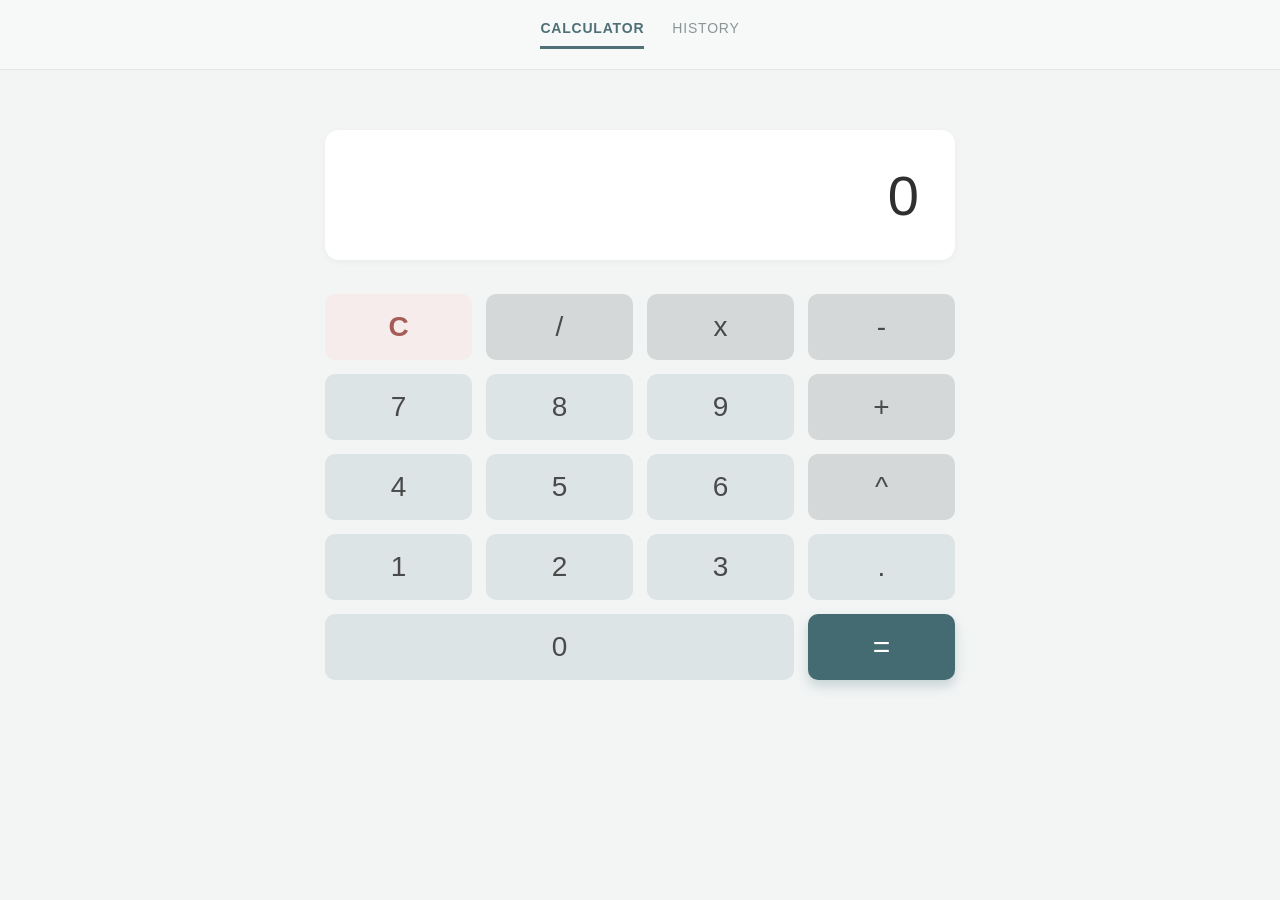
<file: index.html>
<!DOCTYPE html>
<html lang="en">
<head>
    <meta charset="UTF-8">
    <meta name="viewport" content="width=device-width, initial-scale=1.0">
    <title>Calculator</title>
    <link rel="stylesheet" href="./styles/index.css">
</head>
<body>
    <div class="page">
        <div class="top-bar">
            <div class="tabs">
                <a href="./index.html" class="tab active">CALCULATOR</a>
                <a href="./history.html" class="tab">HISTORY</a>
            </div>
        </div>

        <div class="calculator-card">
            <div id="calculatorSection">
                <div class="main-screen" id="screen">0</div>

                <div class="buttons-grid">
                    <button class="btn btn-clear" onclick="erase()">C</button>
                    <button class="btn btn-operator" onclick="handleOperator('/')">/</button>
                    <button class="btn btn-operator" onclick="handleOperator('x')">x</button>
                    <button class="btn btn-operator" onclick="handleOperator('-')">-</button>

                    <button class="btn btn-number" onclick="handleClick('7')">7</button>
                    <button class="btn btn-number" onclick="handleClick('8')">8</button>
                    <button class="btn btn-number" onclick="handleClick('9')">9</button>
                    <button class="btn btn-operator" onclick="handleOperator('+')">+</button>

                    <button class="btn btn-number" onclick="handleClick('4')">4</button>
                    <button class="btn btn-number" onclick="handleClick('5')">5</button>
                    <button class="btn btn-number" onclick="handleClick('6')">6</button>
                    <button class="btn btn-operator" onclick="handleOperator('^')">^</button>

                    <button class="btn btn-number" onclick="handleClick('1')">1</button>
                    <button class="btn btn-number" onclick="handleClick('2')">2</button>
                    <button class="btn btn-number" onclick="handleClick('3')">3</button>
                    <button class="btn btn-number" onclick="handleOperator('.')">.</button>

                    <button class="btn btn-number zero-btn" onclick="handleClick('0')">0</button>
                    <button class="btn btn-equal" onclick="calculate()">=</button>
                </div>
            </div>

            
        </div>
    </div>

    <script src="./script.js"></script>
</body>
</html>
</file>
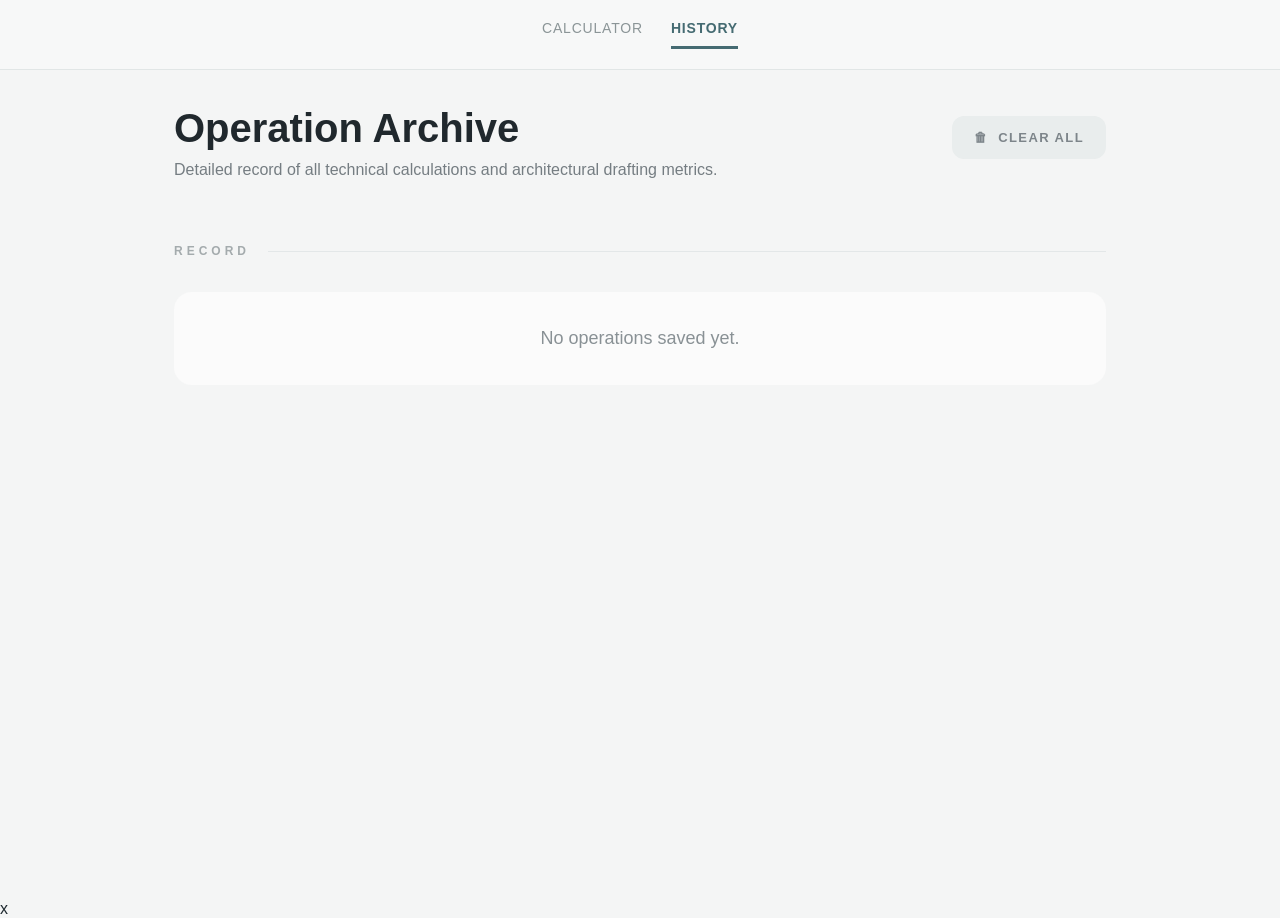
<file: history.html>
<!DOCTYPE html>
<html lang="en">
<head>
    <meta charset="UTF-8">
    <meta name="viewport" content="width=device-width, initial-scale=1.0">
    <title>Calculator History</title>
    <link rel="stylesheet" href="./styles/history.css">
</head>
<body>
    <div class="history-page">
        <header class="top-bar">
            <nav class="nav-tabs">
                <a href="./index.html" class="tab">CALCULATOR</a>
                <a href="./history.html" class="tab active">HISTORY</a>
            </nav>
        </header>

        <main class="history-content">
            <section class="history-header">
                <div>
                    <h1>Operation Archive</h1>
                    <p>Detailed record of all technical calculations and architectural drafting metrics.</p>
                </div>

                <button class="clear-btn" onclick="clearHistory()">
                    <span>🗑</span>
                    <span>CLEAR ALL</span>
                </button>
            </section>

            <section class="history-list-section">
                <div class="section-label-row">
                    <span class="section-label">RECORD</span>
                    <div class="section-line"></div>
                </div>

                <div id="historyContainer" class="history-cards"></div>
            </section>
        </main>
    </div>

    <script src="./script.js"></script>
</body>
</html>x
</file>
<file: styles/index.css>
*{
    margin: 0;
    padding: 0;
    box-sizing: border-box;
    font-family: Arial;
}

body{
    min-height: 100vh;
    background: #f3f5f5;
    color: #404040;
}

.page{
    width: 100%;
    min-height: 100vh;
}

.top-bar{
    width: 100%;
    height: 70px;
    border-bottom: 1px solid #e1e6e6;
    display: flex;
    align-items: center;
    justify-content: center;
    padding: 0 48px;
    background: #f7f8f8;
}

.tabs{
    display: flex;
    gap: 28px;
    margin: auto;
}

.tab{
    text-decoration: none;
    font-size: 14px;
    color: #8b9597;
    letter-spacing: 0.8px;
    padding-bottom: 10px;
    cursor: pointer;
}

.tab.active{
    color: #4f7076;
    border-bottom: 3px solid #4f7076;
    font-weight: 700;
}

.calculator-card{
    width: 630px;
    margin: 60px auto;
    position: relative;
}

.main-screen{
    width: 100%;
    min-height: 130px;
    background: #ffffff;
    border-radius: 14px;
    border: none;
    box-shadow: 0 2px 6px rgba(0,0,0,0.04);
    display: flex;
    align-items: center;
    justify-content: flex-end;
    padding: 0 36px;
    font-size: 56px;
    font-weight: 300;
    color: #2f2f2f;
    margin-bottom: 34px;
    overflow-x: auto;
    overflow-y: hidden;
}

.buttons-grid{
    display: grid;
    grid-template-columns: repeat(4, 1fr);
    gap: 14px;
}

.btn{
    height: 66px;
    border: none;
    border-radius: 10px;
    font-size: 28px;
    cursor: pointer;
    transition: 0.2s ease;
}

.btn:hover{
    transform: translateY(-1px);
    opacity: 1;
}

.btn-number{
    background: #dce4e5;
    color: #4a4a4a;
}

.btn-operator{
    background: #d5d8d8;
    color: #4a4a4a;
}

.btn-clear{
    background: #f5eceb;
    color: #a55b56;
    font-weight: 600;
}

.btn-equal{
    background: #456b72;
    color: #ffffff;
    font-size: 30px;
    box-shadow: 0 6px 12px rgba(69,107,114,0.25);
}

.zero-btn{
    grid-column: span 3;
}
</file>
<file: styles/history.css>
*{
    margin: 0;
    padding: 0;
    box-sizing: border-box;
    font-family: Arial;
}

body{
    background: #f4f5f5;
    color: #1f2a30;
}

.history-page{
    min-height: 100vh;
    width: 100%;
}

.top-bar{
    width: 100%;
    height: 70px;
    border-bottom: 1px solid #e1e6e6;
    display: flex;
    align-items: center;
    justify-content: center;
    padding: 0 48px;
    background: #f7f8f8;
}

.nav-tabs{
    display: flex;
    gap: 28px;
    margin: auto;
}

.tab{
    text-decoration: none;
    font-size: 14px;
    color: #8b9597;
    letter-spacing: 0.8px;
    padding-bottom: 10px;
    cursor: pointer;
}

.tab.active{
    color: #456b72;
    border-bottom: 3px solid #456b72;
    font-weight: 700;
}

.history-content{
    max-width: 980px;
    margin: 38px auto 0;
    padding: 0 24px 40px;
}

.history-header{
    display: flex;
    justify-content: space-between;
    align-items: flex-start;
    gap: 20px;
    margin-bottom: 62px;
}

.history-header h1{
    font-size: 40px;
    line-height: 1;
    font-weight: 800;
    color: #20282d;
    margin-bottom: 10px;
}

.history-header p{
    font-size: 16px;
    color: #757d82;
    max-width: 680px;
    line-height: 1.5;
}

.clear-btn{
    border: none;
    background: #e9eded;
    color: #7d858a;
    padding: 14px 22px;
    border-radius: 12px;
    display: flex;
    align-items: center;
    gap: 10px;
    font-size: 13px;
    font-weight: 700;
    letter-spacing: 1.4px;
    cursor: pointer;
    margin-top: 8px;
}

.clear-btn:hover{
    opacity: 0.92;
}

.history-list-section{
    margin-top: 10px;
}

.section-label-row{
    display: flex;
    align-items: center;
    gap: 18px;
    margin-bottom: 34px;
}

.section-label{
    font-size: 12px;
    letter-spacing: 4px;
    color: #a4abad;
    font-weight: 700;
}

.section-line{
    height: 1px;
    background: #e3e7e8;
    flex: 1;
}

.history-cards{
    display: flex;
    flex-direction: column;
    gap: 26px;
}

.history-card{
    background: #fbfbfb;
    border-radius: 18px;
    padding: 34px 34px 30px;
    box-shadow: 0 0 0 1px rgba(0,0,0,0.02);
}

.history-meta{
    display: flex;
    align-items: center;
    gap: 10px;
    margin-bottom: 18px;
    color: #7d858a;
    font-size: 12px;
    letter-spacing: 2px;
    font-weight: 700;
    text-transform: uppercase;
}

.meta-dot{
    width: 12px;
    height: 12px;
    border-radius: 50%;
    background: #687277;
    display: inline-block;
}

.history-result-line{
    display: flex;
    align-items: baseline;
    gap: 14px;
    flex-wrap: wrap;
}

.history-expression{
    font-size: 20px;
    color: #b8bfc2;
    font-weight: 400;
}

.history-equal{
    font-size: 20px;
    color: #c3c8ca;
}

.history-result{
    font-size: 28px;
    font-weight: 800;
    color: #1e272c;
}

.empty-state{
    background: #fbfbfb;
    border-radius: 18px;
    padding: 36px;
    text-align: center;
    color: #899195;
    font-size: 18px;
}
</file>
